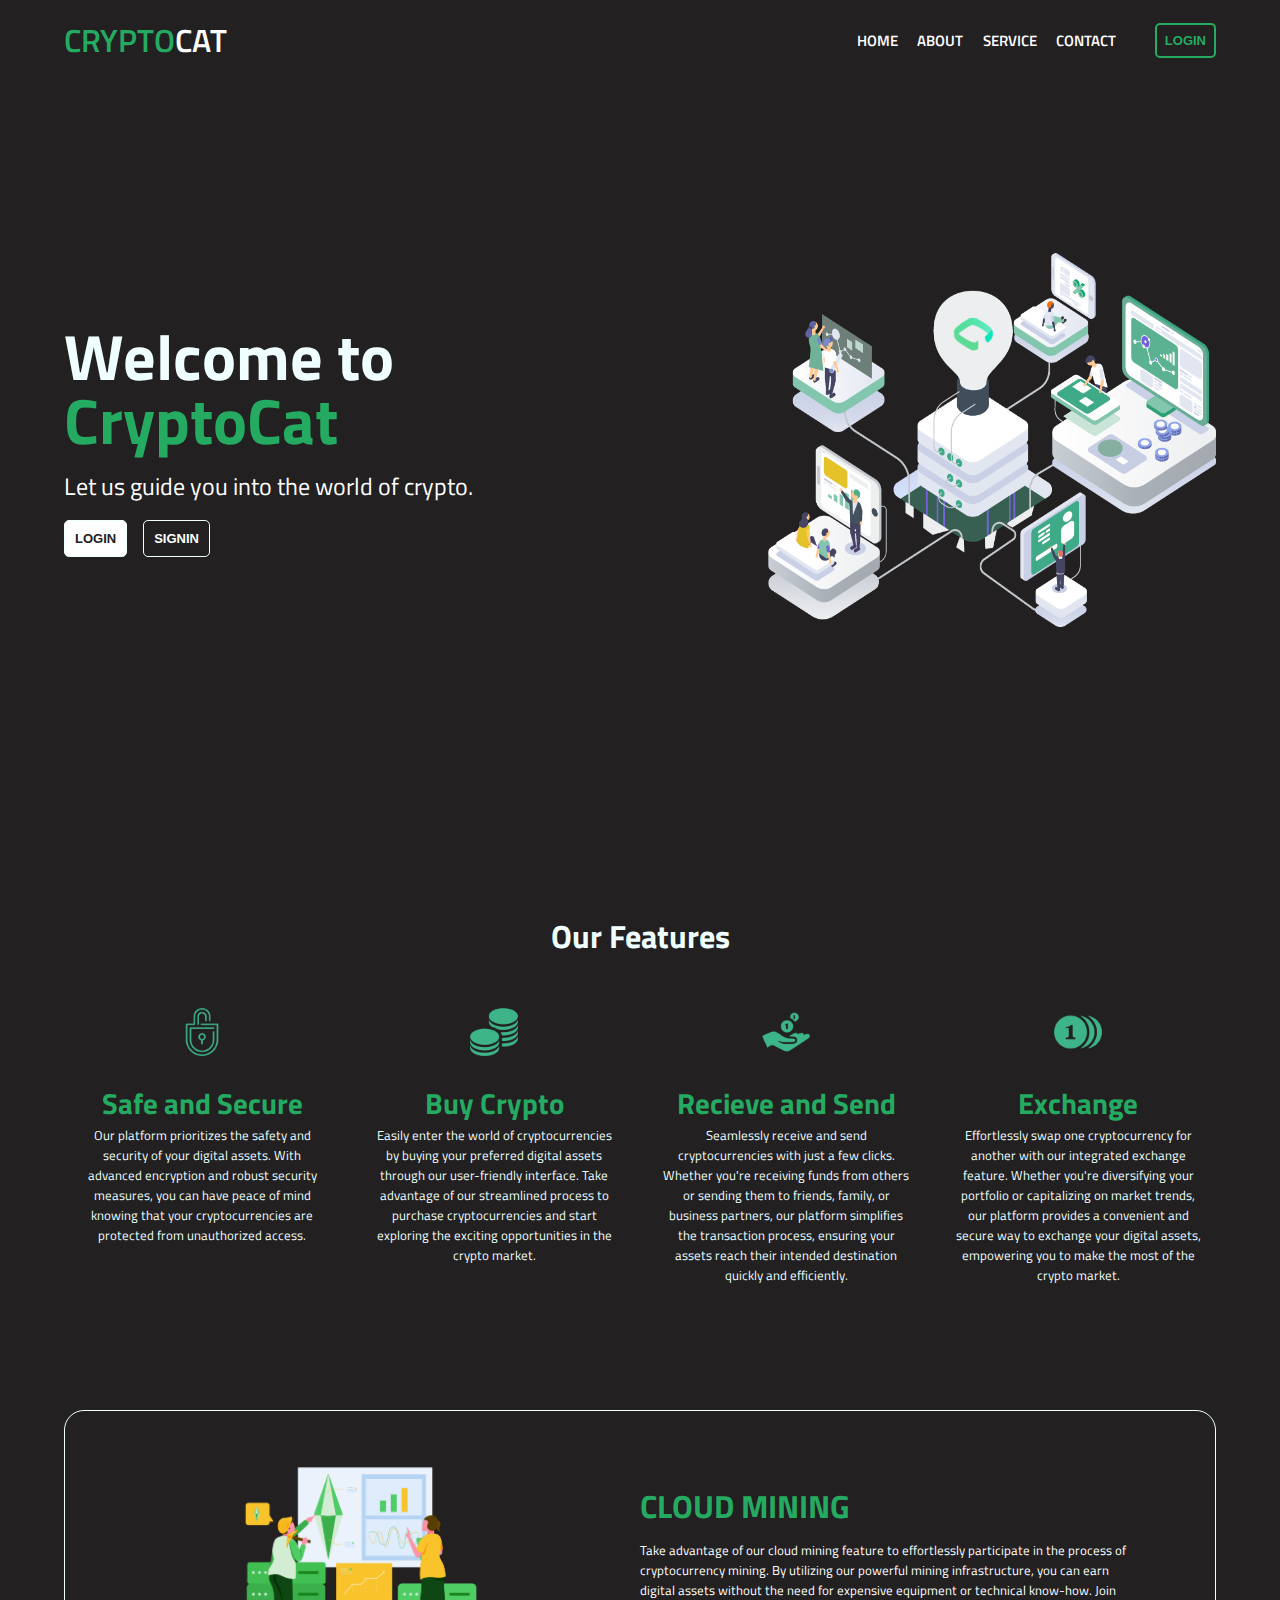
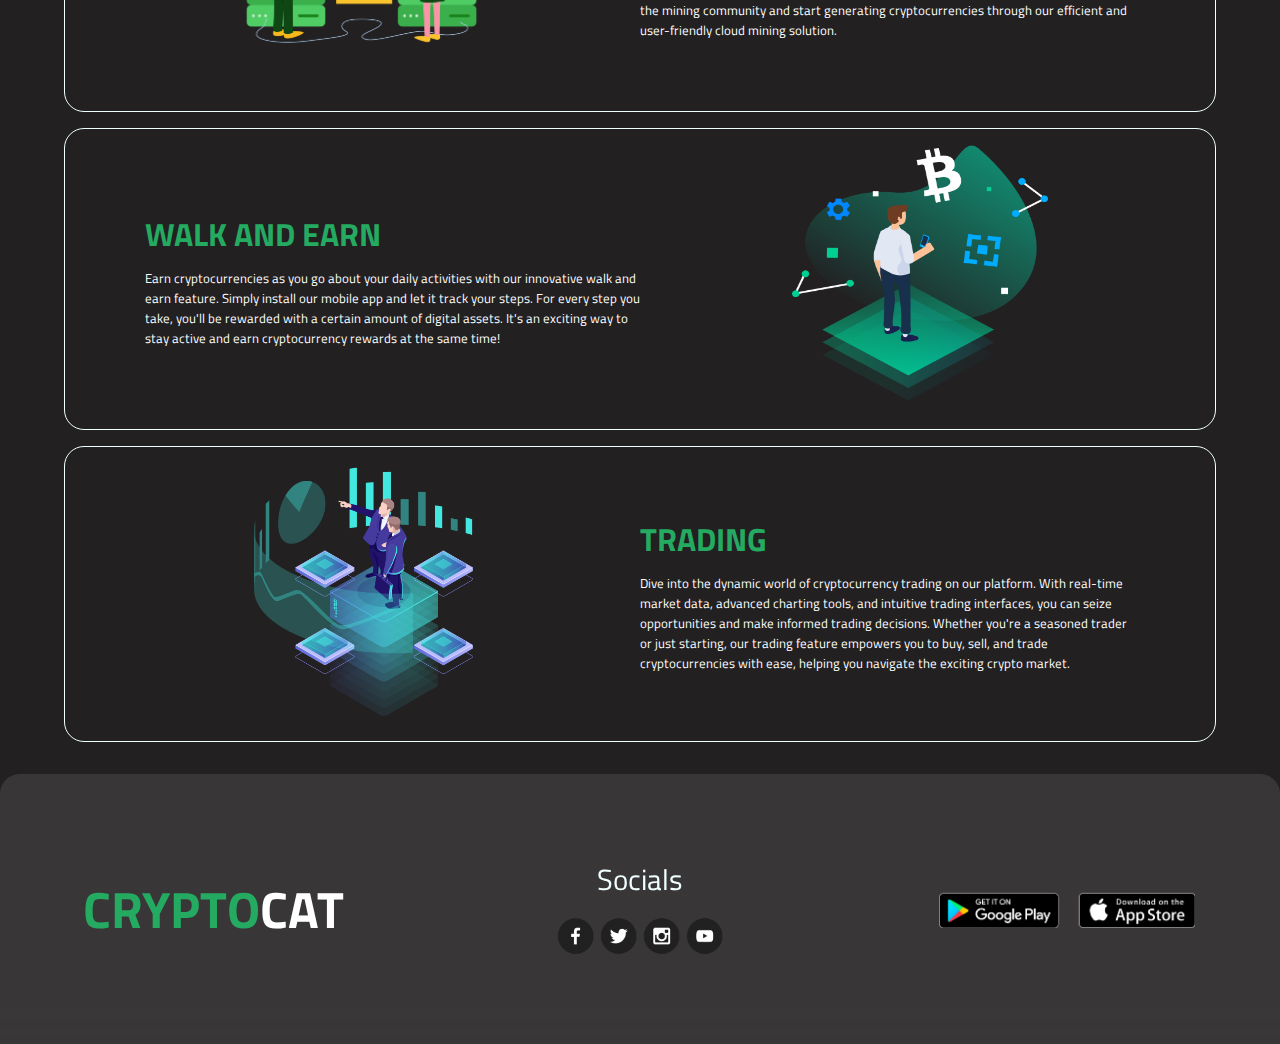
<file: index.html>
<!DOCTYPE html>
<html lang="en">
<head>

    <link rel="stylesheet" href="style.css">
    <meta charset="UTF-8">
    <meta name="viewport" content="width=device-width, initial-scale=1.0">
    <title>Cryptocat</title>

</head>
<body>
    
    <header>

        <nav>

            <div class="logo-container">

                <label class="logo">Crypto<span style="color: #fff;">cat</span></label>
    
            </div>

            <button aria-expanded="false" class="mobile-nav-toggle-btn" ><img class="mobile-nav-toggle-btn-icon" src="./images/icons/icons8-hamburger-menu.svg"></button>

            <ul data-visible="false" class="navigation">

                <li class="item" ><a class="item-a" href="">home</a></li>
                <li class="item" ><a class="item-a" href="#serviceSection">about</a></li>
                <li class="item" ><a class="item-a" href="#offerSection">service</a></li>
                <li class="item" ><a class="item-a" href="#footer">contact</a></li>
                <div class="nav-btn-container">
                    <a class="item-btn-li-a" href="./CryptoCat-form.html"><button class="navigation-btn-desktop" >login</button></a>
                    <a class="a-btn-mobile" href="./CryptoCat-form.html"><button class="mobile-nav-btn" >signin</button></a>
                </div>

            </ul>

        </nav>

    </header>

    <main>

        <section class="hero-section">

            <div class="hero-section-intro-container">

                <h1 class="hero-head">Welcome to <span class="hero-span">CryptoCat</span></h1>
                <p class="hero-para">Let us guide you into the world of crypto.</p>

                <div class="hero-section--btn-container">
                    <a href="./CryptoCat-form.html"><button class="hero-login-btn hero-btn">login</button></a>
                    <a href="./CryptoCat-form.html"><button class="hero-signin-btn hero-btn">signin</button></a>
                </div>

            </div>

            <div class="hero-graphic-container">

                <img class="hero-graphic" src="./images/PngItem_1127753.png">

            </div>

        </section>

        <section class="service-section" id="serviceSection">

            <h1 class="service-head">Our Features</h1>

            <div class="service-icon1 card">

                <img class="service-icon" src="./images/lock-6-64.png">

                <div class="service-icon-description-container">

                    <h1 class="service-icon-head title">Safe and Secure</h1>
                    <p class="service-description">Our platform prioritizes the safety and security of your digital assets. With advanced encryption and robust security measures, you can have peace of mind knowing that your cryptocurrencies are protected from unauthorized access.</p>

                </div>
                    
            </div>

            <div class="service-icon2 card">

                <img class="service-icon" src="./images/buycoin.png">

                <div class="service-icon-description-container">

                    <h1 class="service-icon-head title">Buy Crypto</h1>
                    <p class="service-description">Easily enter the world of cryptocurrencies by buying your preferred digital assets through our user-friendly interface. Take advantage of our streamlined process to purchase cryptocurrencies and start exploring the exciting opportunities in the crypto market.</p>

                </div>

            </div>
                
            <div class="service-icon3 card">

                <img class="service-icon" src="./images/receiving.png">

                <div class="service-icon-description-container">

                    <h1 class="service-icon-head title">Recieve and Send</h1>
                    <p class="service-description"> Seamlessly receive and send cryptocurrencies with just a few clicks. Whether you're receiving funds from others or sending them to friends, family, or business partners, our platform simplifies the transaction process, ensuring your assets reach their intended destination quickly and efficiently.</p>
                        
                </div>
                    
            </div>
                
            <div class="service-icon4 card">

                <img class="service-icon" src="./images/exchange.png">

                <div class="service-icon-description-container">

                    <h1 class="service-icon-head title">Exchange</h1>
                    <p class="service-description">Effortlessly swap one cryptocurrency for another with our integrated exchange feature. Whether you're diversifying your portfolio or capitalizing on market trends, our platform provides a convenient and secure way to exchange your digital assets, empowering you to make the most of the crypto market.</p>
                        
                </div>
                    
            </div>

        </section>

        <section class="offer-section" id="offerSection">

            <div class="offer-section-cloudmining-container">

                <div class="cloudmining-png-container">

                    <img class="cloud-mining-png offer-png" src="./images/Cloud mining.png">

                </div>

                <div class="cloudmining-text-container">

                    <h1 class="cloud-head offer-head">cloud mining</h1>

                    <p class="cloud-para">Take advantage of our cloud mining feature to effortlessly participate in the process of cryptocurrency mining. By utilizing our powerful mining infrastructure, you can earn digital assets without the need for expensive equipment or technical know-how. Join the mining community and start generating cryptocurrencies through our efficient and user-friendly cloud mining solution.</p>
        
                </div>

            </div>

            <div class="offer-section-walk-earn-container">

                <div class="walk-earn-png-container">

                    <img class="walk-earn-png offer-png" src="./images/kindpng_2988111.png">

                </div>

                <div class="walk-earn-text-container">

                    <h1 class="walk-earn-head offer-head">walk and earn</h1>

                    <p class="walk-earn-para"> Earn cryptocurrencies as you go about your daily activities with our innovative walk and earn feature. Simply install our mobile app and let it track your steps. For every step you take, you'll be rewarded with a certain amount of digital assets. It's an exciting way to stay active and earn cryptocurrency rewards at the same time!</p>

                </div>

            </div>

            <div class="offer-section-trade-container">

                <div class="trade-png-container">

                    <img class="trade-png offer-png" src="./images/Trading-PNG-File-Download-Free.png">

                </div>

                <div class="trade-text-container">

                    <h1 class="trade-head offer-head">trading</h1>

                    <p class="trade-para">Dive into the dynamic world of cryptocurrency trading on our platform. With real-time market data, advanced charting tools, and intuitive trading interfaces, you can seize opportunities and make informed trading decisions. Whether you're a seasoned trader or just starting, our trading feature empowers you to buy, sell, and trade cryptocurrencies with ease, helping you navigate the exciting crypto market.</p>

                </div>

            </div>

        </section>

    </main>

    <footer id="footer">

        <div class="footer-logo-container">

            <h1 class="footer-logo">Crypto<span style="color: #fff;">cat</span></h1>

        </div>

        <div class="footer-contact">

            <h1 class="footer-social-h">Socials</h1>
            <img class="footer-social-icon" src="./images/icons/social icon.png">

        </div>

        <div class="footer-app-icon-container">

            <img class="footer-app-icon" src="./images/IMG_20220815_034404.png">

        </div>

    </footer>

    <script src="CryptoCat.js"></script>

</body>
</html>
</file>
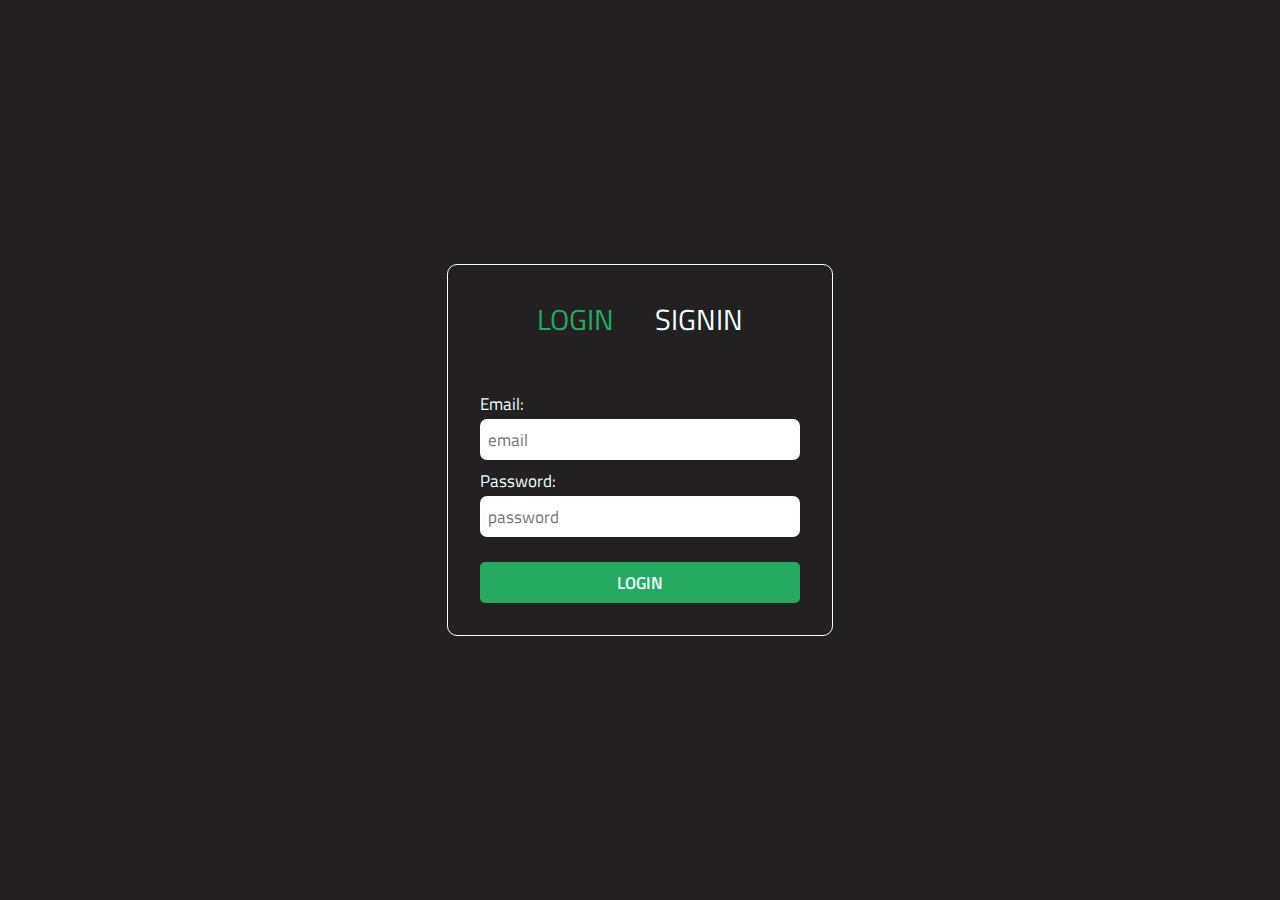
<file: CryptoCat-form.html>
<!DOCTYPE html>
<html lang="en">
<head>
    <meta charset="UTF-8">
    <meta name="viewport" content="width=device-width, initial-scale=1.0">
    <link rel="stylesheet" href="form.css">
    <script src="form.js" defer></script>
    <title>login</title>
</head>
<body>
    <div class="form-body">

        <div class="login-signin">

            <ul>

                <li data-tab-target="#login" class="active tab">login</li>
                <li data-tab-target="#signin" class="tab">signin</li>
    
            </ul>

        </div>

        <div class="tab-content"> 

            <div class="form-1 active" id="login" data-tab-content>
                <form>
        
                    <label for="email">email:</label>
                    <br>
                    <input placeholder="email" type="text" id="email" name="email" autocomplete="email">
                    <br>
                    <label for="password">password:</label>
                    <br>
                    <input placeholder="password" type="text" id="password" name="user-pass">
                    <br>
                    <button>login</button>
        
                </form>
            </div>

            <div class="form-2" id="signin" data-tab-content>
                <form >
        
                    <label for="email">email:</label>
                    <br>
                    <input type="text" id="email" name="name" autocomplete="email">
                    <br>
                    <label for="password">create password:</label>
                    <br>
                    <input type="text" id="cpass" name="user-pass">
                    <br>
                    <label for="password">confirm password:</label>
                    <br>
                    <input type="text" id="conpass" name="user-pass">
                    <br>
                    <button>signin</button>
        
                </form>
            </div>

        </div>

    </div>

</body>
</html>
</file>
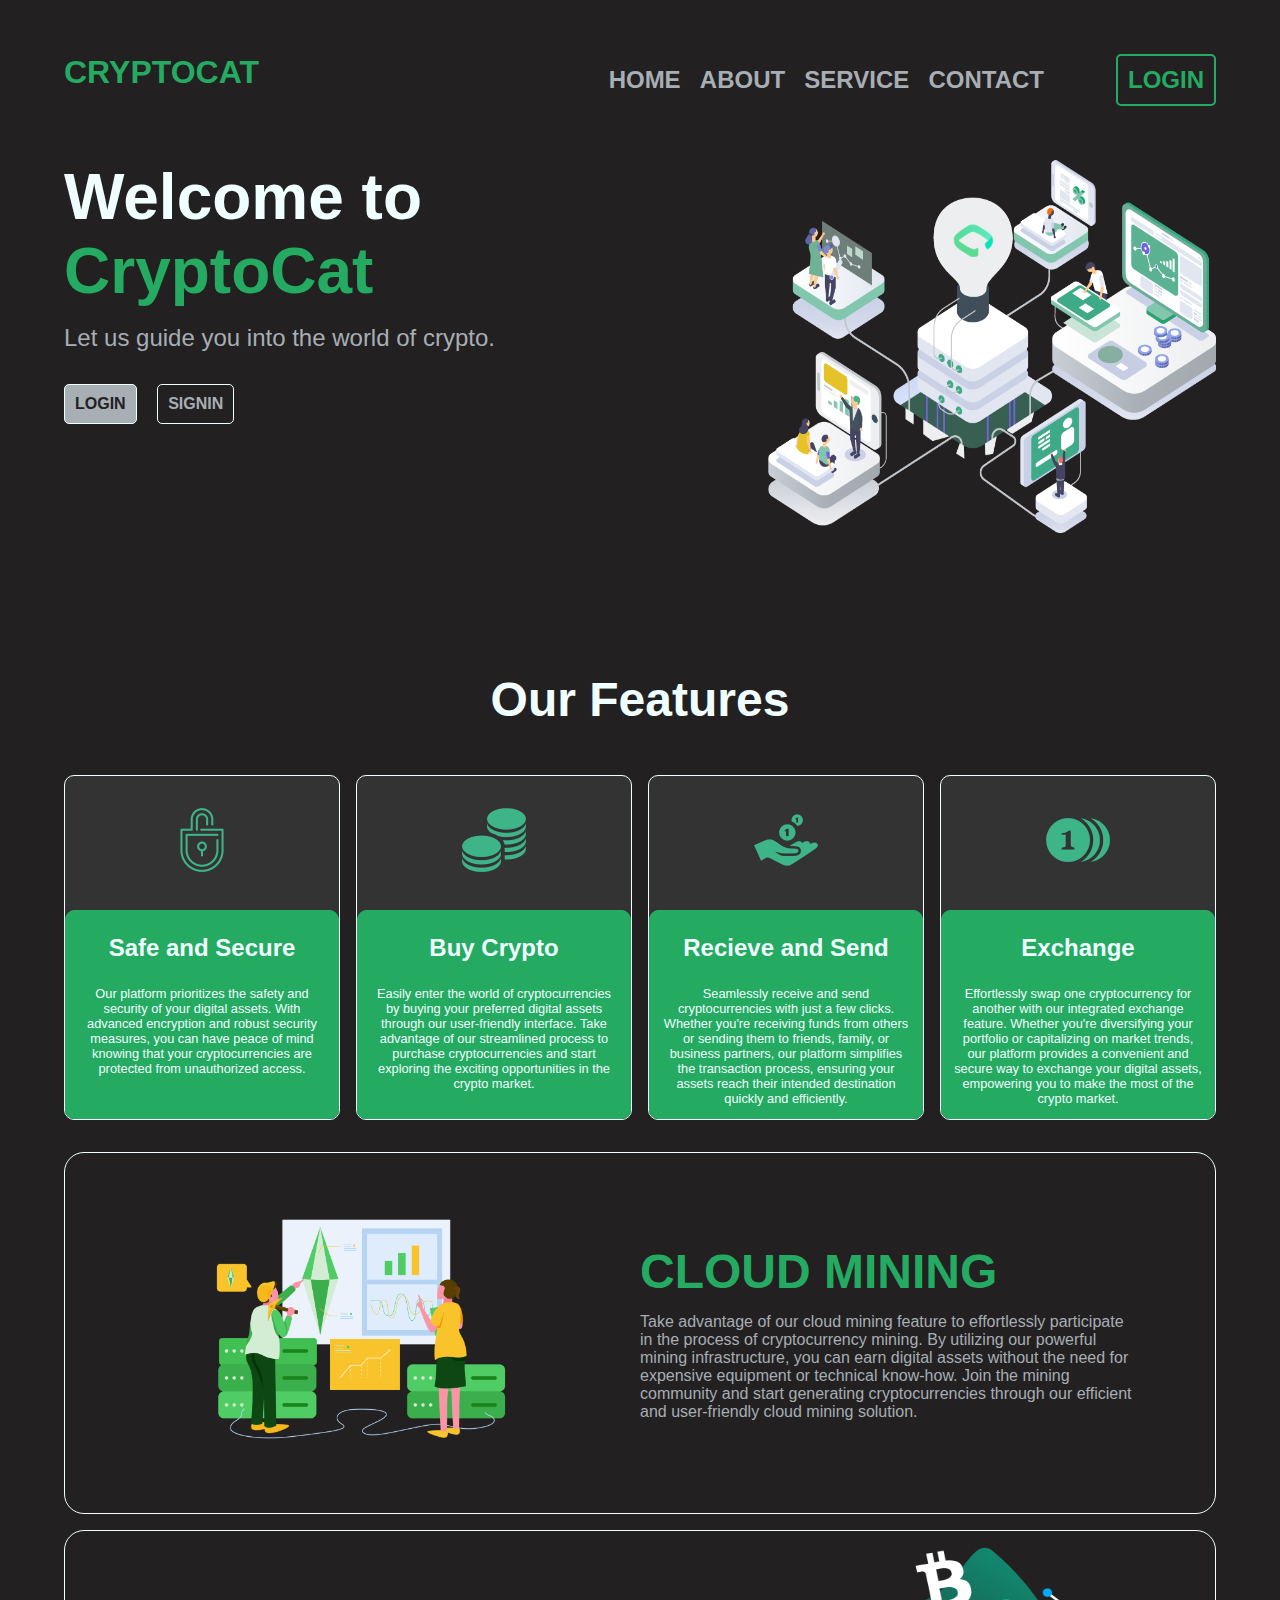
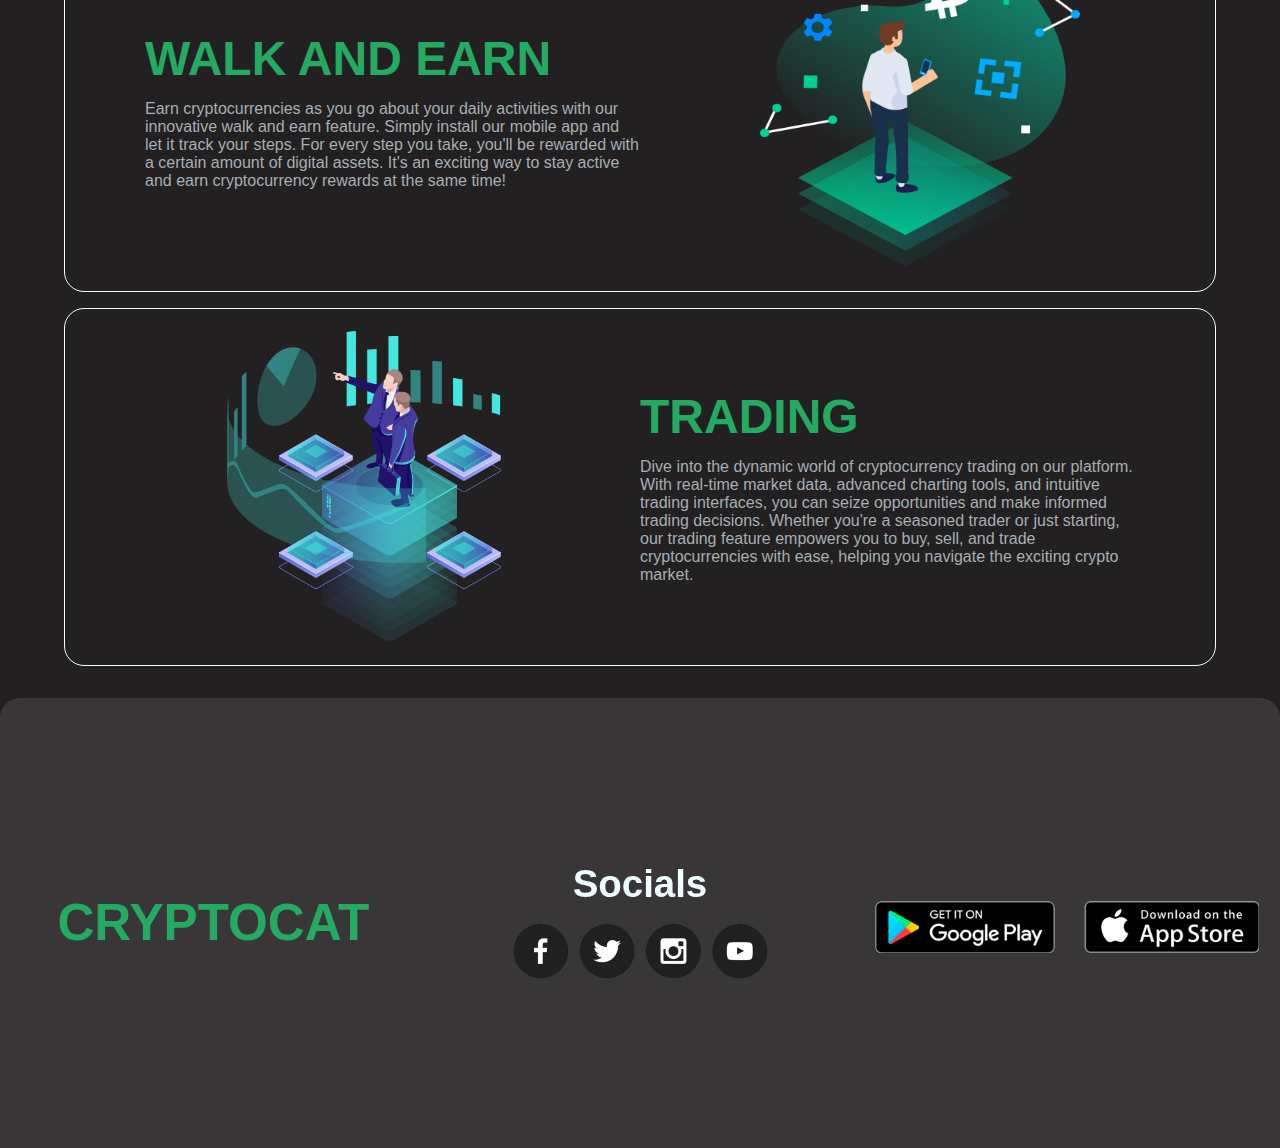
<file: CryptoCat.html>
<!DOCTYPE html>
<html lang="en">
<head>

    <link rel="stylesheet" href="CryptoCat.css">
    <meta charset="UTF-8">
    <meta name="viewport" content="width=device-width, initial-scale=1.0">
    <title>Cryptocat</title>

</head>
<body>
    
    <header>

        <nav>

            <div class="logo-container">

                <label class="logo">Cryptocat</label>
    
            </div>

            <button aria-expanded="false" class="mobile-nav-toggle-btn" ><img class="mobile-nav-toggle-btn-icon" src="./images/icons/icons8-hamburger-menu.svg"></button>

            <ul data-visible="false" class="navigation">

                <li class="item" ><a class="item-a" href="">home</a></li>
                <li class="item" ><a class="item-a" href="">about</a></li>
                <li class="item" ><a class="item-a" href="">service</a></li>
                <li class="item" ><a class="item-a" href="">contact</a></li>
                <li class="item-btn-li" ><a class="item-btn-li-a" href="/CryptoCat-form.html"><button class="navigation-btn-desktop" >login</button></a></li>
                <li class="item-btn-li-2"><a class="a-btn-mobile" href="/CryptoCat-form.html"><button class="mobile-nav-btn" >signin</button></a></li>

            </ul>

        </nav>

    </header>

    <main>

        <div class="main-container">

            <div class="hero-section">

                <div class="hero-section-intro-container">

                    <h1 class="hero-head">Welcome to <span class="hero-span">CryptoCat</span></h1>
                    <p class="hero-para">Let us guide you into the world of crypto.</p>

                    <a href="/CryptoCat-form.html"><button class="hero-login-btn">login</button></a>
                    <a href="/CryptoCat-form.html"><button class="hero-signin-btn">signin</button></a>

                </div>

                <div class="hero-graphic-container">

                    <img class="hero-graphic" src="./images/PngItem_1127753.png">

                </div>

            </div>

            <div class="service-section">

                <h1 class="service-head">Our Features</h1>

                <div class="service-icon1 card">

                    <img class="service-icon" src="./images/lock-6-64.png">

                    <div class="service-icon-description-container">

                        <p class="service-icon-head">Safe and Secure</p>
                        <p class="service-description">Our platform prioritizes the safety and security of your digital assets. With advanced encryption and robust security measures, you can have peace of mind knowing that your cryptocurrencies are protected from unauthorized access.</p>

                    </div>
                        
                </div>

                <div class="service-icon2 card">

                    <img class="service-icon" src="./images/buycoin.png">

                    <div class="service-icon-description-container">

                        <p class="service-icon-head">Buy Crypto</p>
                        <p class="service-description">Easily enter the world of cryptocurrencies by buying your preferred digital assets through our user-friendly interface. Take advantage of our streamlined process to purchase cryptocurrencies and start exploring the exciting opportunities in the crypto market.</p>

                    </div>

                </div>
                    
                <div class="service-icon3 card">

                    <img class="service-icon" src="./images/receiving.png">

                    <div class="service-icon-description-container">

                        <p class="service-icon-head">Recieve and Send</p>
                        <p class="service-description"> Seamlessly receive and send cryptocurrencies with just a few clicks. Whether you're receiving funds from others or sending them to friends, family, or business partners, our platform simplifies the transaction process, ensuring your assets reach their intended destination quickly and efficiently.</p>
                            
                    </div>
                        
                </div>
                    
                <div class="service-icon4 card">

                    <img class="service-icon" src="./images/exchange.png">

                    <div class="service-icon-description-container">

                        <p class="service-icon-head">Exchange</p>
                        <p class="service-description">Effortlessly swap one cryptocurrency for another with our integrated exchange feature. Whether you're diversifying your portfolio or capitalizing on market trends, our platform provides a convenient and secure way to exchange your digital assets, empowering you to make the most of the crypto market.</p>
                            
                    </div>
                        
                </div>

            </div>

            <div class="offer-section">

                <div class="offer-section-cloudmining-container">

                    <div class="cloudmining-png-container">

                        <img class="cloud-mining-png" src="./images/Cloud mining.png">
    
                    </div>
    
                    <div class="cloudmining-text-container">
    
                        <h1 class="cloud-head">cloud mining</h1>

                        <p class="cloud-para">Take advantage of our cloud mining feature to effortlessly participate in the process of cryptocurrency mining. By utilizing our powerful mining infrastructure, you can earn digital assets without the need for expensive equipment or technical know-how. Join the mining community and start generating cryptocurrencies through our efficient and user-friendly cloud mining solution.</p>
            
                    </div>

                </div>

                <div class="offer-section-walk-earn-container">

                    <div class="walk-earn-png-container">

                        <img class="walk-earn-png" src="./images/kindpng_2988111.png">

                    </div>

                    <div class="walk-earn-text-container">

                        <h1 class="walk-earn-head">walk and earn</h1>

                        <p class="walk-earn-para"> Earn cryptocurrencies as you go about your daily activities with our innovative walk and earn feature. Simply install our mobile app and let it track your steps. For every step you take, you'll be rewarded with a certain amount of digital assets. It's an exciting way to stay active and earn cryptocurrency rewards at the same time!</p>

                    </div>

                </div>

                <div class="offer-section-trade-container">

                    <div class="trade-png-container">

                        <img class="trade-png" src="./images/Trading-PNG-File-Download-Free.png">

                    </div>

                    <div class="trade-text-container">

                        <h1 class="trade-head">trading</h1>

                        <p class="trade-para">Dive into the dynamic world of cryptocurrency trading on our platform. With real-time market data, advanced charting tools, and intuitive trading interfaces, you can seize opportunities and make informed trading decisions. Whether you're a seasoned trader or just starting, our trading feature empowers you to buy, sell, and trade cryptocurrencies with ease, helping you navigate the exciting crypto market.</p>

                    </div>

                </div>

            </div>

        </div>

    </main>

    <footer>

        <div class="footer-logo-container">

            <h1 class="footer-logo">Cryptocat</h1>

        </div>

        <div class="footer-contact">

            <h1 class="footer-social-h">Socials</h1>
            <img class="footer-social-icon" src="./images/icons/social icon.png">

        </div>

        <div class="footer-app-icon-container">

            <img class="footer-app-icon" src="./images/IMG_20220815_034404.png">

        </div>

    </footer>

    <script src="CryptoCat.js"></script>

</body>
</html>
</file>
<file: style.css>
@import url('https://fonts.googleapis.com/css2?family=Titillium+Web:wght@400;700&display=swap');

* {
    padding: 0;
    margin: 0;
    box-sizing: border-box;
    list-style: none;
    text-decoration: none;
}

:root {
    --main-color-one: #222021;
    --main-color-two: #25aa61;
    --main-color-three: #fff;
    --main-color-hover: #38d16f;
    --main-color-bg: rgb(51, 51, 51);

    --main-fontFamily: 'Titillium Web', sans-serif;
    --main-title-fontSize: clamp(20px, 5vw, 2rem);
    --main-header-fontSize: clamp(16px, 2.3vw, 2rem);
    --main-para-fontSize: clamp(10px, 1vw, 2rem);
}

html {
    background-color: var(--main-color-one);
    scroll-behavior: smooth;
}

html::-webkit-scrollbar {
    display: none;
}

body {
    display: grid;
    font-family: 'Titillium Web', sans-serif;;
}

/* nav section */

header {
    text-transform: uppercase;
    height: 5rem;
}

nav {
    height: 100%;
    flex-wrap: wrap;
    display: flex;
    align-content: center;
    justify-content: space-between;
    padding-right: 5vw;
}

.nav-btn-container {
    display: flex;
    align-items: center;
}

.logo {
    float: left;
    display: flex;
    color: var(--main-color-two);
    padding-left: 5vw;
    font-weight: 600;
    font-size: max(2.5vw, 2rem);
}

.navigation {
    display: flex;
    font-size: clamp(15px, 1vw, 2rem);
}

.item-a:hover {
    color: #38d16f;
    transition: 500ms;
}

.item {
    padding-left: 1.5vw;
    
    align-self: center;
}

.navigation a {
    color: var(--main-color-three);
    font-weight: 600;
}

.item-btn-li {
    align-self: center;
}

.navigation-btn-desktop {
    font-weight: 600;
    text-transform: uppercase;
    padding: 8px;
    margin-left: 3em;
    border-radius: 5px;
    border: 2px solid var(--main-color-two);
    font-size: clamp(13px, 1vw, 2rem);

    background-color: transparent;
    color: var(--main-color-two);
    transition: 500ms;
}

.navigation-btn-desktop:hover {
    background-color: azure;
    transition: 500ms;
}

.mobile-nav-btn, .mobile-nav-toggle-btn {
    display: none;
}

/* main section */

main {
    display: grid;
    grid-template-areas:
    'hero hero'
    'service service'
    'offer offer';

    padding: 0 5vw;
}
/* hero section */

.hero-section {
    display: grid;
    grid-area: hero;

    grid-template-columns: repeat(2, 1fr);
    grid-template-areas: 
    'intro graphic';

    height: 80vh;
}

.hero-section-intro-container {
    grid-area: intro;
    display: flex;
    flex-direction: column;
    justify-content: center;
}

.hero-head {
    color: azure;
    line-height: clamp(40px, 5vw, 5rem);
    font-size: clamp(40px, 5vw, 5rem);
}

.hero-para {
    color: var(--main-color-three);
    margin-top: 1rem;
    font-size: min(4vw, max(1.5rem));
}

.hero-span {
    color: var(--main-color-two);
}

.hero-section--btn-container {
    margin-top: 1rem;
    display: flex;
    gap: 1rem;
}

.hero-btn {
    padding: 10px;
    border-radius: 5px;
    border: 1px solid azure;
    text-transform: uppercase;
    font-size: clamp(13px, 1vw, 2rem);
    font-weight: 800;
    transition: .3s ease-in-out;
}

.hero-login-btn {
    background-color: var(--main-color-three);
    color: var(--main-color-one);
}

.hero-login-btn:hover {
    color: var(--main-color-hover);
    background-color: transparent;
    border-color: var(--main-color-hover);
    transition: .3s ease-in-out;
}

.hero-signin-btn {
    background-color: transparent;
    color: var(--main-color-three);
}

.hero-signin-btn:hover {
    color: var(--main-color-hover);
    background-color: transparent;
    border-color: var(--main-color-hover);
    transition: .3s ease-in-out;
}

.hero-graphic-container {
    grid-area: graphic;
    display: flex;
    align-items: center;
    justify-self: flex-end;
}

.hero-graphic-container .hero-graphic {
    width: min(35vw, max(30rem));
    aspect-ratio: 1.2/1;
}

/* features */

.service-section {
    display: grid;
    grid-area: service;
    margin: 5rem 0;

    grid-template-columns: repeat(4, 1fr);
    grid-template-areas: 
    'head-s head-s head-s head-s'
    'icon1 icon2 icon3 icon4';
    gap: 1em;
}

.service-head {
    grid-area: head-s;

    color: azure;
    font-weight: 700;
    font-size: var(--main-title-fontSize);
    text-align: center;

    padding: 2rem 0;
}

/* SERVICE CARD */

.service-icon-head {
    font-size: var(--main-header-fontSize);
    color: var(--main-color-two);
}

.service-description {
    padding: 0 1em 1em 1em;
    font-size: var(--main-para-fontSize);
    font-weight: 400;
}

.service-icon {
    margin-bottom: 1rem;
    width: 3rem;
}

.card {
    border-radius: 10px;
    color: azure;

    font-size: 1.5rem;
    font-weight: 800;
    text-align: center;
    overflow: hidden;
}

.service-icon1 {
    grid-area: icon1;
}

.service-icon2 {
    grid-area: icon2;
}

.service-icon3 {
    grid-area: icon3;
}

.service-icon4 {
    grid-area: icon4;
}

/* offer section */

.offer-section {
    display: grid;
    grid-area: offer;
    row-gap: 1rem;
    margin: 2rem 0;
}

.offer-head {
    font-size: var(--main-title-fontSize);
    color: var(--main-color-two);
    padding-bottom: .3em;
    text-transform: uppercase;
}

.offer-png {
    width: min(20vw, max(20rem));
    aspect-ratio: 1;
}

/* offer 1 */


.offer-section-cloudmining-container {
    display: grid;
    grid-template-areas:
    'png des';
    grid-template-columns: repeat(2, 1fr);

    padding: .5em;

    border-radius: 20px;
    border: 1px solid azure;

    font-size: 2rem;
}

.cloudmining-text-container {
    align-self: center;
    padding-right: 5vw;
}

.cloudmining-png-container {
    text-align: center;
}

.cloud-mining-png {
    grid-area: png;
}

.cloud-para {
    color: var(--main-color-three);
    font-size: var(--main-para-fontSize);
}

/* offer 2 */

.offer-section-walk-earn-container {
    display: grid;
    grid-template-areas:
    'des2 png2';
    grid-template-columns: repeat(2, 1fr);

    padding: .5em;

    border-radius: 20px;
    font-size: 2rem;
    border: 1px solid azure;
}

.walk-earn-text-container {
    grid-area: des2;
    align-self: center;
    padding-left: 5vw;
}

.walk-earn-png-container {
    grid-area: png2;
    text-align: center;
}

.walk-earn-png {
    grid-area: png2;
}

.walk-earn-para {
    color: var(--main-color-three);
    font-size: var(--main-para-fontSize);
}

/* offer 3 */

.offer-section-trade-container {
    display: grid;
    grid-template-areas:
    'png3 des3';
    grid-template-columns: repeat(2, 1fr);

    padding: 1em;

    border-radius: 20px;
    border: 1px solid azure;
}

.trade-text-container {
    align-self: center;
    padding-right: 5vw;
}

.trade-png-container {
    text-align: center;
}

.trade-png {
    grid-area: png3;
}

.trade-para {
    color: var(--main-color-three);
    font-size: var(--main-para-fontSize);
}

/* footer */

footer {
    display: grid;
    grid-template-areas: 'logo contact app';
    grid-template-columns: repeat(3, 1fr);
    height: 30vh;
    border-radius: 20px 20px 0 0;
    width: 100%;

    background-color: hsl(0 0% 100% / 0.1);
    backdrop-filter: blur(1rem);
}

.footer-logo-container {
    grid-area: logo;
    color: var(--main-color-two);
    text-transform: uppercase;
    justify-self: center;
    align-self: center;
    font-size: min(2vw, max(2em));
}

.footer-contact {
    grid-area: contact;
    margin: auto;
}

.footer-social-h {
    text-align: center;
    font-weight: 400;
    font-size: var(--main-header-fontSize);
    color: azure;
}

.footer-social-icon {
    padding-top: 1rem;
    width: min(13vw, max(20rem));
    
}

.footer-app-icon-container {
    grid-area: app;
    margin: auto;
}

.footer-app-icon {
    width: min(20vw, max(30rem));
}

@media (max-width: 425px) {

    .main-container {
        padding: 2rem;
    }

    .hero-section {
        grid-template-areas: 
        'intro intro';
    }

    .hero-graphic-container {
        display: none;
    }

    .hero-head {
        font-size: 15vw;
        line-height: 3.5rem;
    }

    .hero-para {
        font-size: 4vw;
    }

    .hero-login-btn {
        font-size: 1rem;
    }

    .hero-signin-btn {
        font-size: 1rem;
    }

}

@media (max-width: 600px) {

    .offer-section-cloudmining-container {
        grid-template-areas:
        'png' 
        'des';
        grid-template-columns: repeat(1, 1fr);
    
        padding: .5em;
    
        border: 1px solid azure;
    }

    .offer-section-walk-earn-container {
        grid-template-areas:
        'png2'
        'des2';
        grid-template-columns: repeat(1, 1fr);
    
        padding: .5em;
    
        border: 1px solid azure;
    }

    .offer-section-trade-container {
        grid-template-areas:
        'png3'
        'des3';
        grid-template-columns: repeat(1, 1fr);
    
        padding: 1em;
    
        border: 1px solid azure;
    }
}

@media (max-width: 600px) {

    footer {
        grid-template-columns: none;
        grid-template-rows: repeat(3, 1fr);
        grid-template-areas: 
        'logo'
        'contact'
        'app';
    }

    .footer-logo-container {
        font-size: 1em;
        text-align: center;
        align-self: center;
    }

    .footer-social-icon {
        width: 25vw;
    }

    .footer-app-icon {
        width: 40vw;
    }
}

@media (max-width: 600px) {

    header {
        height: 5rem;
    }

    .navigation {
        display: block;
        background-color: #333;
        margin-top: 0;
        font-size: min(3.5vw, max(2em));

        inset: 0 0 0 30%;
        flex-direction: column;
        position: fixed;
        padding: min(30vh, 10rem) 1rem;
        transform: translateX(100%);

        transition: .5s;
        z-index: 5;
    }

    .navigation[data-visible="true"] {
        transform: translateX(0%);
        transition: .5s ease-in-out;
    }

    .mobile-nav-toggle-btn {
        border: none;
        position: absolute;
        top: 1.5rem;
        right: 2rem;
        z-index: 9999;
        display: block;
        background-color: transparent;
    }

    .mobile-nav-toggle-btn img {
        width: 2rem;
    }

    .nav-btn-container {
        display: flex;
        gap: 1rem;
        align-items: center;
        margin-top: 1rem;
    }

    .mobile-nav-btn {
        display: block;
        font-size: min(5vw, max(2rem));
        font-weight: 600;
        text-transform: uppercase;
        padding: .8rem;
        border-radius: 5px;
        border: 1px solid var(--main-color-three);

        background-color: transparent;
        color: var(--main-color-three);
    }

    .mobile-nav-btn:hover {
        border-color: #38d16f;
        color: #38d16f;
        transition: 500ms;
    }
    
    .item {
        background-color: #333;
        padding: 1rem 0 1rem 10px;
        border-bottom: 1px solid var(--main-color-three);
    }

     .item > a {
        background-color: #333;
        font-size: 1.3rem;
    }

    .item-a:hover {
        color: var(--main-color-two);
        background-color: #505050;
        transition: 50ms;
    }

    .navigation-btn-desktop {
        margin-left: 0;
        padding: .8rem;
        font-size: min(5vw, max(2em));
        color: var(--main-color-three);
        border: 1px solid var(--main-color-three);
    }

    .navigation-btn-desktop:hover {
        color: var(--main-color-hover);
        transition: 500ms;
    }

    .item-btn-li, .item-btn-li-a {
        background-color: #333;
        width: fit-content;
    }

}

@media (max-width: 768px) {
    
    .service-section {
        grid-template-columns: repeat(2, 1fr);
        grid-template-areas:
        'head-s head-s'
        'icon1 icon2'
        'icon3 icon4';
    }
}

@media (max-width: 425px) {

    .walk-earn-text-container {
        padding-left: 0;
    }

    .service-section {
        grid-template-columns: repeat(1, 1fr);
        grid-template-rows: repeat(3, auto);
        grid-template-areas:
        'head-s'
        'icon1'
        'icon2'
        'icon3'
        'icon4';
    }

    .service-head {
        padding: 2rem 0;
        height: max-content;
    }

    .card {
        background-color: transparent;
        display: grid;
        grid-template-columns: 20% 70%;
        grid-template-areas: 
        'service-icon service-description';

        border: none;
    }

    .service-icon-description-container {
        text-align: left;
        grid-area: service-description;
        background-color: transparent;
    }

    .service-icon {
        grid-area: service-icon;
        align-self: center;
        width: 10vw;
        
    }
    
    .service-icon-head {
        color: var(--main-color-two);
        background-color: transparent;
        border-radius: 10px 10px 0 0;
    }
    
    .service-description {
        font-weight: 500;
        padding-left: 0;
    }

    .card::-webkit-scrollbar {
        display: none;
    }

    .footer-social-icon {
        width: 40vw;
    }

    .footer-app-icon {
        width: 60vw;
    }
}
</file>
<file: form.css>
@import url('https://fonts.googleapis.com/css2?family=Titillium+Web:wght@400;700&display=swap');
* {
    padding: 0;
    margin: 0;
    text-decoration: none;
    list-style: none;
    font-family: 'Titillium Web', sans-serif;
}

:root {
    --fnt-sz-h: clamp(18px, 1vw + 1rem, 20rem);
    --fnt-sz-p: clamp(11px, 1.3vw, 21px);
}

body {
    display: flex;
    background-color: #222021;
    background-repeat: no-repeat;
    background-size: 100%;
    height: 100vh;
     
}

.form-body {
    display: flex;
    flex-direction: column;

    color: azure;
    width: clamp(13rem, 25vw, 30vw + 1rem);
    height: fit-content;

    border: 1px solid white;
    border-radius: 10px;
    padding: 2rem;
    margin: auto;

    justify-items: center;
    align-items: center;
}
.tab {
    font-size: var(--fnt-sz-h);
}
label {
    font-size: var(--fnt-sz-p);
}
span {
    color: #25aa61;
}

.login-signin {
    width: 100%;
}

ul {
    display: flex;
    justify-content: center;
    cursor: pointer;
    font-size: var(--fnt-sz-p);
    gap: 2.5em;
    text-transform: uppercase;
}

.tab-content {
    text-transform: capitalize;
    width: 100%;
    font-size: var(--fnt-sz-p);
    margin-top: 3em;
}

input {
    width: 95%;
    border-radius: 7px;
    border-style: none;

    font-size: var(--fnt-sz-p);
    padding: .5rem;

    margin-bottom: .5em;
    margin-top: .2em;
}

button {
    border-style: none;
    border-radius: 5px;

    color: azure;
    background-color: #25aa61;

    width: 100%;
    padding: .5rem 0;
    margin-top: 1em;

    font-size: var(--fnt-sz-p);
    font-weight: 600;
    text-transform: uppercase;
}

[data-tab-content] {
    display: none;
}

.active[data-tab-content] {
    display: block;
}

.tab.active {
    color: #25aa61;
}
</file>
<file: CryptoCat.css>
* {
    padding: 0;
    margin: 0;
    box-sizing: border-box;
    list-style: none;
    text-decoration: none;
    font-family: sans-serif;
}

:root {
    --main-color-one: #222021;
    --main-color-two: #25aa61;
    --main-color-three: #a7aeb4;
    --main-color-hover: #38d16f;
    --main-color-bg: rgb(51, 51, 51);
    --main-header-font: clamp(1rem, 1vw, 2rem);
}

html {
    background-color: var(--main-color-one);
}

html::-webkit-scrollbar {
    display: none;
}

body {
    display: grid;
}

/* nav section */

header {
    text-transform: uppercase;
    height: 10rem;
}

nav {
    height: 100%;
    flex-wrap: wrap;
    display: flex;
    align-content: center;
    justify-content: space-between;
    padding-right: 5vw;
}

.logo {
    float: left;
    display: flex;
    color: var(--main-color-two);
    padding-left: 5vw;
    font-weight: 600;
    font-size: max(2.5vw, 2rem);
}

.navigation {
    display: flex;
    font-size: min(2vw, max(1.5rem));
}

.item-a:hover {
    color: #38d16f;
    transition: 500ms;
}

.item {
    padding-left: 1.5vw;
    
    align-self: center;
}

.navigation a {
    color: var(--main-color-three);
    font-weight: 600;
}

.item-btn-li {
    align-self: center;
}

.navigation-btn-desktop {
    font-weight: 600;
    text-transform: uppercase;
    padding: 10px;
    margin-left: 3em;
    border-radius: 5px;
    border: 2px solid var(--main-color-two);
    font-size: min(2vw, max(1.5rem));

    background-color: transparent;
    color: var(--main-color-two);
    transition: 500ms;
}

.navigation-btn-desktop:hover {
    background-color: azure;
    transition: 500ms;
}

.mobile-nav-btn, .mobile-nav-toggle-btn {
    display: none;
}

/* main section */

.main-container {
    display: grid;
    grid-template-areas:
    'hero hero'
    'service service'
    'offer offer';

    padding: 0 5vw;
}
/* hero section */

.hero-section {
    display: grid;
    grid-area: hero;

    grid-template-columns: repeat(2, 1fr);
    grid-template-areas: 
    'intro graphic';

    height: min(100vh, max(30rem));
}

.hero-section-intro-container {
    grid-area: intro;
}

.hero-head {
    color: azure;
    font-size: min(7vw, max(4rem));
}

.hero-para {
    color: var(--main-color-three);
    margin-top: 1rem;
    font-size: min(4vw, max(1.5rem));
}

.hero-span {
    color: var(--main-color-two);
}

.hero-login-btn {
    margin-top: 2rem;
    margin-right: 1rem;
    padding: 10px;
    

    background-color: var(--main-color-three);
    color: var(--main-color-one);

    border-radius: 5px;
    border: 1px solid azure;

    text-transform: uppercase;
    font-size: 1rem;
    font-weight: 800;

    transition: .3s ease-in-out;
}

.hero-login-btn:hover {
    color: var(--main-color-hover);
    background-color: transparent;
    border-color: var(--main-color-hover);
    transition: .3s ease-in-out;
}

.hero-signin-btn {
    margin-top: 2rem;
    padding: 10px;

    background-color: transparent;
    color: var(--main-color-three);
    
    border-radius: 5px;
    border: 1px solid azure;

    text-transform: uppercase;
    font-size: 1rem;
    font-weight: 800;
    transition: .3s ease-in-out;
}

.hero-signin-btn:hover {
    color: var(--main-color-hover);
    background-color: transparent;
    border-color: var(--main-color-hover);
    transition: .3s ease-in-out;
}

.hero-graphic-container {
    grid-area: graphic;
    justify-self: flex-end;
}

.hero-graphic-container .hero-graphic {
    width: min(35vw, max(30rem));
    aspect-ratio: 1.2/1;
}

/* features */

.service-section {
    display: grid;
    grid-area: service;

    grid-template-columns: repeat(4, 1fr);
    grid-template-areas: 
    'head-s head-s head-s head-s'
    'icon1 icon2 icon3 icon4';
    gap: 1em;
}

.service-head {
    grid-area: head-s;

    color: azure;
    font-weight: 800;
    font-size: min(5vw, max(3rem));
    text-align: center;

    padding: 2rem 0;
}

.service-icon-head {
    background-color: var(--main-color-two);
    border-radius: 10px 10px 0 0;
    padding: 1em 0;
    font-size: min(4vw, max(1.5rem));
}

.service-icon-description-container {
    border-radius: 10px;
    background-color: var(--main-color-two);
    min-height: 100%;
}

.service-description {
    padding: 0 1em 1em 1em;
    font-size: min(2vw, max(.8rem));
    font-weight: 500;
}

.service-icon {
    padding: 2rem 0;
}

.service-icon1, .service-icon2, .service-icon3, .service-icon4 {
    border: 1px solid azure;
    color: azure;

    border-radius: 10px;
    background-color: var(--main-color-bg);
    font-size: 1.5rem;
    font-weight: 800;
    text-align: center;
    overflow: hidden;
}

.service-icon1 {
    grid-area: icon1;
}

.service-icon2 {
    grid-area: icon2;
}

.service-icon3 {
    grid-area: icon3;
}

.service-icon4 {
    grid-area: icon4;
}

/* offer section */

.offer-section {
    display: grid;
    grid-area: offer;
    row-gap: 1rem;
    margin: 2rem 0;
}

/* offer 1 */

.offer-section-cloudmining-container {
    display: grid;
    grid-template-areas:
    'png des';
    grid-template-columns: repeat(2, 1fr);

    padding: .5em;

    border-radius: 20px;
    border: 1px solid azure;

    font-size: 2rem;
}

.cloudmining-text-container {
    align-self: center;
    padding-right: 5vw;
}

.cloudmining-png-container {
    text-align: center;
}

.cloud-mining-png {
    grid-area: png;
    width: min(40vw, max(20rem));
    aspect-ratio: 1;
}

.cloud-head {
    color: var(--main-color-two);
    padding-bottom: .3em;
    font-size: min(6vw, max(3rem));
    text-transform: uppercase;
}

.cloud-para {
    color: var(--main-color-three);
    font-size: min(2vw ,max(1rem));
}

/* offer 2 */

.offer-section-walk-earn-container {
    display: grid;
    grid-template-areas:
    'des2 png2';
    grid-template-columns: repeat(2, 1fr);

    padding: .5em;

    border-radius: 20px;
    font-size: 2rem;
    border: 1px solid azure;
}

.walk-earn-text-container {
    grid-area: des2;
    align-self: center;
    padding-left: 5vw;
}

.walk-earn-png-container {
    grid-area: png2;
    text-align: center;
}

.walk-earn-png {
    grid-area: png2;
    width: min(40vw, max(20rem));
    aspect-ratio: 1;
}

.walk-earn-head {
    padding-bottom: .3em;
    text-transform: uppercase;
    color: var(--main-color-two);

    font-size: min(6vw, max(3rem));
}

.walk-earn-para {
    color: var(--main-color-three);
    font-size: min(2vw ,max(1rem));
}

/* offer 3 */

.offer-section-trade-container {
    display: grid;
    grid-template-areas:
    'png3 des3';
    grid-template-columns: repeat(2, 1fr);

    padding: 1em;

    border-radius: 20px;
    border: 1px solid azure;
}

.trade-text-container {
    align-self: center;
    padding-right: 5vw;
}

.trade-png-container {
    text-align: center;
}

.trade-png {
    grid-area: png3;
    width: min(40vw, max(20rem));
    aspect-ratio: 1;
}

.trade-head {
    padding-bottom: .3em;
    text-transform: uppercase;
    color: var(--main-color-two);

    font-size:  min(6vw, max(3rem));
}

.trade-para {
    color: var(--main-color-three);
    font-size: min(2vw ,max(1rem));
}

/* footer */

footer {
    display: grid;
    grid-template-areas: 'logo contact app';
    grid-template-columns: repeat(3, 1fr);
    height: 50vh;
    border-radius: 20px 20px 0 0;
    width: 100%;

    background-color: hsl(0 0% 100% / 0.1);
    backdrop-filter: blur(1rem);
}

.footer-logo-container {
    grid-area: logo;
    color: var(--main-color-two);
    text-transform: uppercase;
    justify-self: center;
    align-self: center;
    font-size: min(2vw, max(2em));
}

.footer-contact {
    grid-area: contact;
    margin: auto;
}

.footer-social-h {
    text-align: center;
    font-size: min(3vw ,max(2.5rem));
    color: azure;
}

.footer-social-icon {
    padding-top: 1rem;
    width: min(20vw, max(20rem));
    
}

.footer-app-icon-container {
    grid-area: app;
    margin: auto;
}

.footer-app-icon {
    width: min(30vw, max(30rem));
}

@media (max-width: 425px) {

    .main-container {
        padding: 2rem;
    }

    .hero-section {
        grid-template-areas: 
        'intro intro';
    }

    .hero-graphic-container {
        display: none;
    }

    .hero-head {
        font-size: 10vw;
    }

    .hero-para {
        font-size: 3.1vw;
    }

    .hero-login-btn {
        font-size: .7rem;
    }
    .hero-signin-btn {
        font-size: .7rem;
    }

}

@media (max-width: 600px) {

    .offer-section-cloudmining-container {
        grid-template-areas:
        'png' 
        'des';
        grid-template-columns: repeat(1, 1fr);
    
        padding: .5em;
    
        border: 1px solid azure;
    }

    .offer-section-walk-earn-container {
        grid-template-areas:
        'png2'
        'des2';
        grid-template-columns: repeat(1, 1fr);
    
        padding: .5em;
    
        border: 1px solid azure;
    }

    .offer-section-trade-container {
        grid-template-areas:
        'png3'
        'des3';
        grid-template-columns: repeat(1, 1fr);
    
        padding: 1em;
    
        border: 1px solid azure;
    }
}

@media (max-width: 600px) {

    footer {
        grid-template-columns: none;
        grid-template-rows: repeat(3, 1fr);
        grid-template-areas: 
        'logo'
        'contact'
        'app';
    }

    .footer-logo-container {
        font-size: 1em;
        text-align: center;
        align-self: center;
    }

    .footer-social-icon {
        width: 25vw;
    }

    .footer-app-icon {
        width: 40vw;
    }
}

@media (max-width: 600px) {

    header {
        height: 5rem;
    }

    .navigation {
        display: block;
        background-color: #333;
        margin-top: 0;
        font-size: min(3.5vw, max(2em));

        inset: 0 0 0 50%;
        flex-direction: column;
        position: fixed;
        padding: min(30vh, 10rem) 1rem;
        transform: translateX(100%);

        transition: .5s;
        z-index: 5;
    }

    .navigation[data-visible="true"] {
        transform: translateX(0%);
        transition: .5s ease-in-out;
    }

    .mobile-nav-toggle-btn {
        border: none;
        position: absolute;
        top: 1.5rem;
        right: 2rem;
        z-index: 9999;
        display: block;
        background-color: transparent;
    }

    .mobile-nav-toggle-btn img {
        width: 2rem;
    }

    .a-btn-mobile {
        display: flex;
        justify-content:center;
        margin-top: 2.5rem;
    }

    .mobile-nav-btn {
        display: block;

        font-size: min(3.5vw, max(2em));
        font-weight: 600;
        text-transform: uppercase;

        padding: 10px;
        border-radius: 5px;
        border: 1px solid var(--main-color-three);

        background-color: transparent;
        color: var(--main-color-three);
    }

    .mobile-nav-btn:hover {
        border-color: #38d16f;
        color: #38d16f;
        transition: 500ms;
    }
    
    .item {
        background-color: #333;

        padding: 1rem 0 1rem 10px;
        border-bottom: 1px solid var(--main-color-three);
    }

     .item > a {
        background-color: #333;
    }

    .item-a:hover {
        color: var(--main-color-two);
        background-color: #505050;
        transition: 50ms;
    }

    .navigation-btn-desktop {
        margin-top: 2.5rem;
        margin-left: 10px;
        font-size: min(3.5vw, max(2em));
        color: var(--main-color-three);
        border: 1px solid var(--main-color-three);
    }

    .navigation-btn-desktop:hover {
        color: var(--main-color-hover);
        transition: 500ms;
    }

    .item-btn-li, .item-btn-li-a {
        background-color: #333;
        width: fit-content;
        float: left;
    }

}

@media (max-width: 768px) {
    
    .service-section {
        grid-template-columns: repeat(2, 1fr);
        grid-template-areas:
        'head-s head-s'
        'icon1 icon2'
        'icon3 icon4';
    }
}

@media (max-width: 425px) {

    .service-section {
        grid-template-columns: repeat(1, 1fr);
        grid-template-rows: repeat(3, 1fr);
        grid-template-areas:
        'head-s'
        'icon1'
        'icon2'
        'icon3'
        'icon4';
    }

    .service-head {
        font-size: 6vw;
        padding: 2rem 0;
    }

    .card {
        background-color: transparent;
        display: grid;
        grid-template-columns: 20% 70%;
        grid-template-areas: 
        'service-icon service-description';

        border: none;
    }

    .service-icon-description-container {
        text-align: left;
        grid-area: service-description;
        background-color: transparent;
    }

    .service-icon {
        grid-area: service-icon;
        align-self: center;
        width: 10vw;
        
    }
    
    .service-icon-head {
        color: var(--main-color-two);
        background-color: transparent;
        border-radius: 10px 10px 0 0;
        font-size: 4vw;
    }
    
    .service-description {
        font-size: 2vw;
        font-weight: 500;
        padding-left: 0;
    }

    .card::-webkit-scrollbar {
        display: none;
    }
}
</file>
